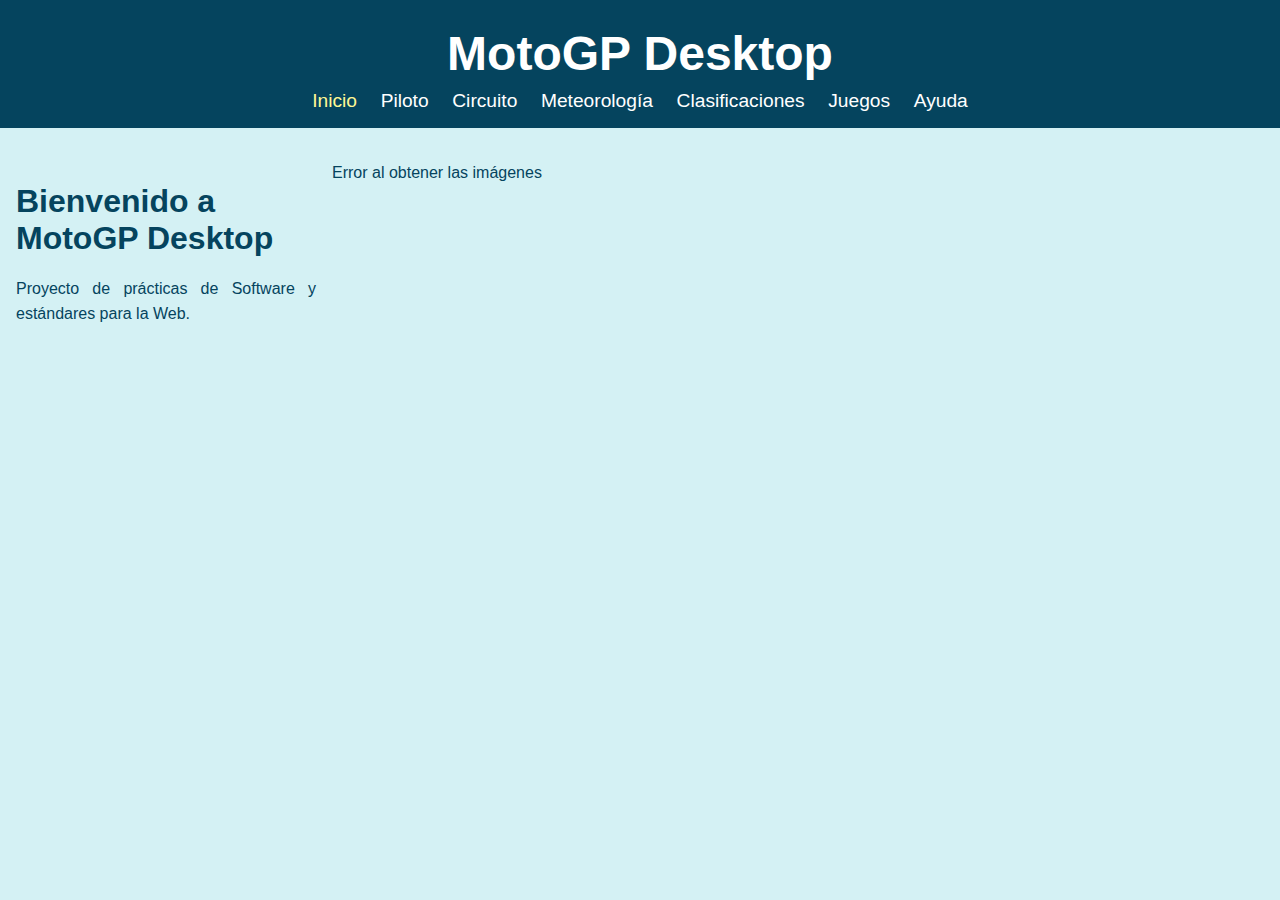
<file: index.html>
<!DOCTYPE HTML>
<html lang="es">
<head>
    <meta charset="UTF-8" />
    <meta name="author" content="David Muños Río" />
    <meta name="description" content="Inicio del proyecto MotoGP-Desktop - en desarrollo" />
    <meta name="keywords" content="MotoGP, moto, pilotos, circuito, meteorologia" />
    <meta name="viewport" content="width=device-width, initial-scale=1.0" />
    <title>MotoGP Desktop - Inicio</title>

    <link rel="stylesheet" href="estilo/estilo.css" />
    <link rel="stylesheet" href="estilo/layout.css" />
</head>
<body>
    <header>
        <h1>MotoGP Desktop</h1> 
        <nav aria-label="Menú principal">
            <a href="index.html" title="Inicio" class="active">Inicio</a>
            <a href="piloto.html" title="Información del piloto">Piloto</a>
            <a href="circuito.html" title="Información de circuitos">Circuito</a>
            <a href="meteorologia.html" title="Información meteorológica">Meteorología</a>
            <a href="clasificaciones.php" title="Clasificaciones">Clasificaciones</a>
            <a href="juegos.html" title="Juegos">Juegos</a>
            <a href="ayuda.html" title="Ayuda del proyecto">Ayuda</a>
        </nav>
    </header>

    <main>
        <section>
            <h2>Bienvenido a MotoGP Desktop</h2>
            <p>Proyecto de prácticas de Software y estándares para la Web.</p>
        </section>
    </main>

    <section id="carrusel-mugello" aria-label="Carrusel de imágenes Mugello"></section>

    <script src="https://code.jquery.com/jquery-3.7.1.min.js"></script>
    <script src="js/carrusel.js"></script>

    <script>
        const carr = new Carrusel();
        carr.init();
    </script>

</body>
</html>
</file>
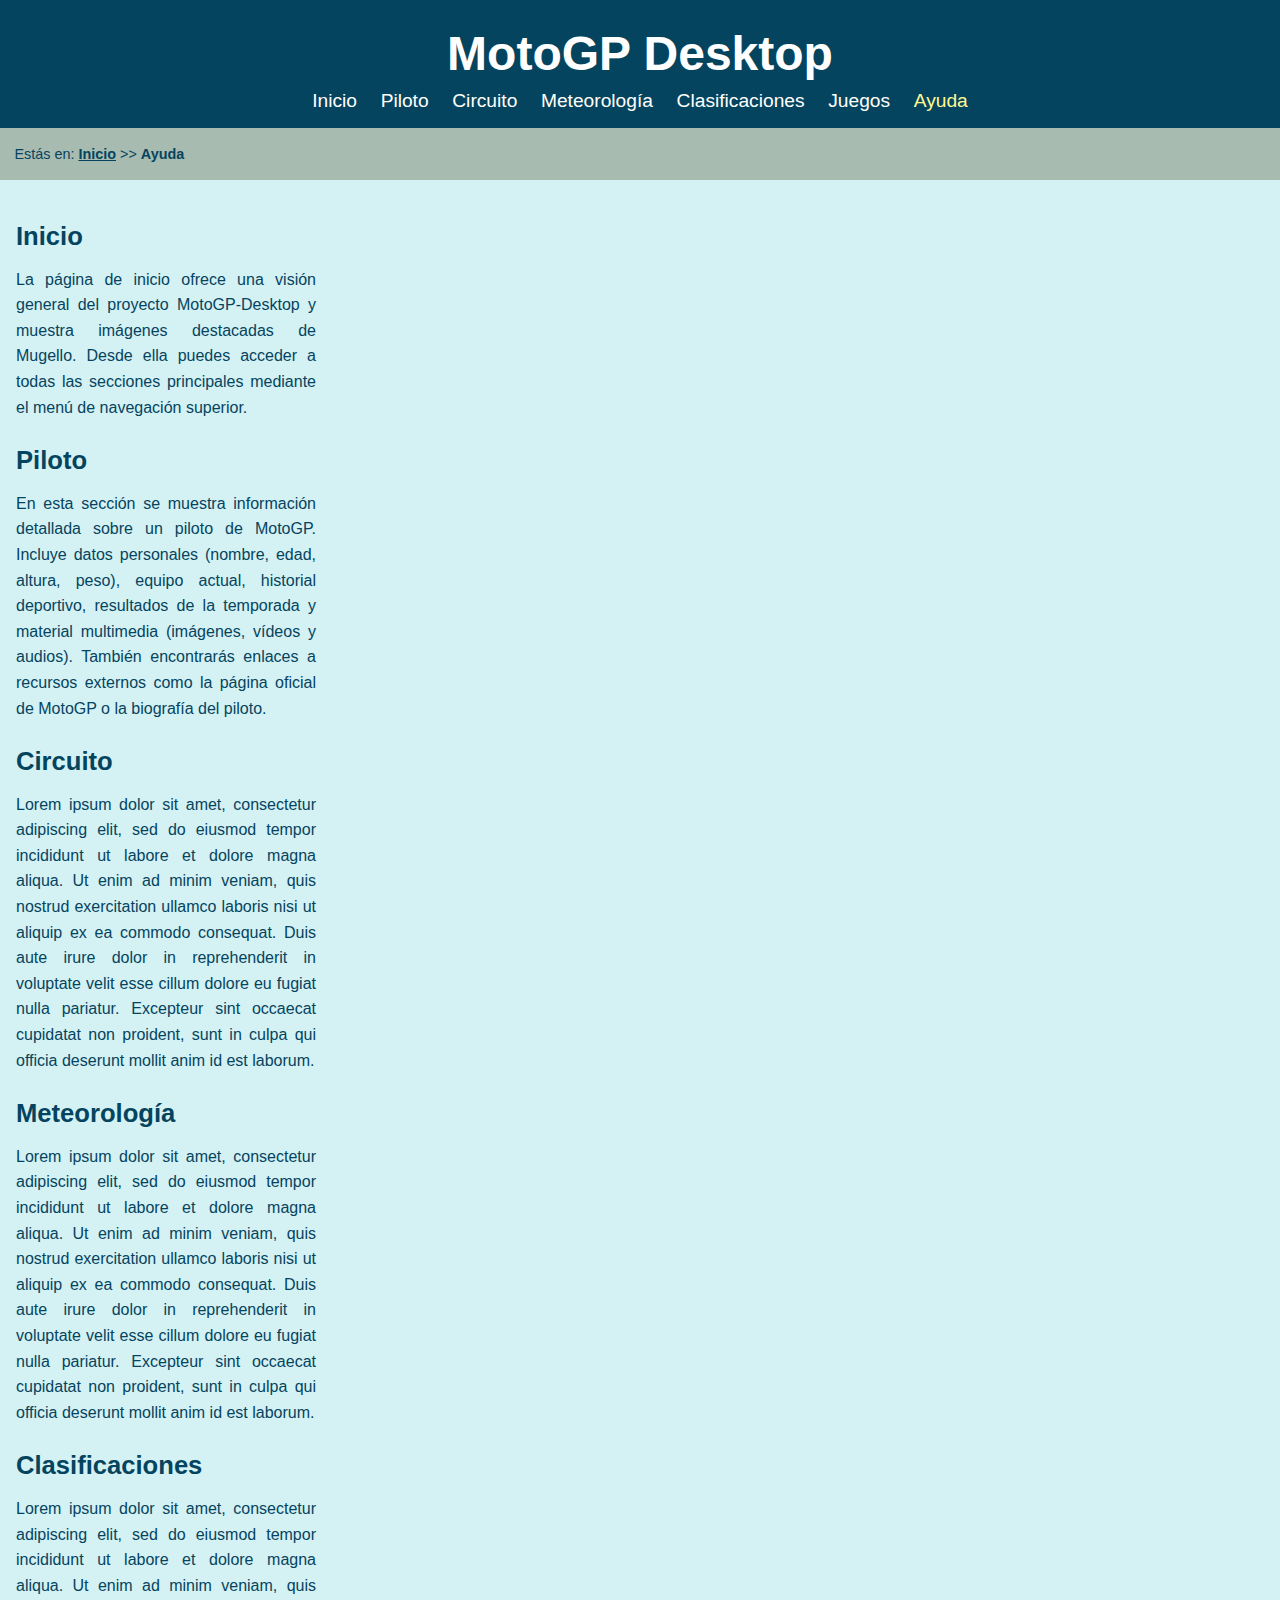
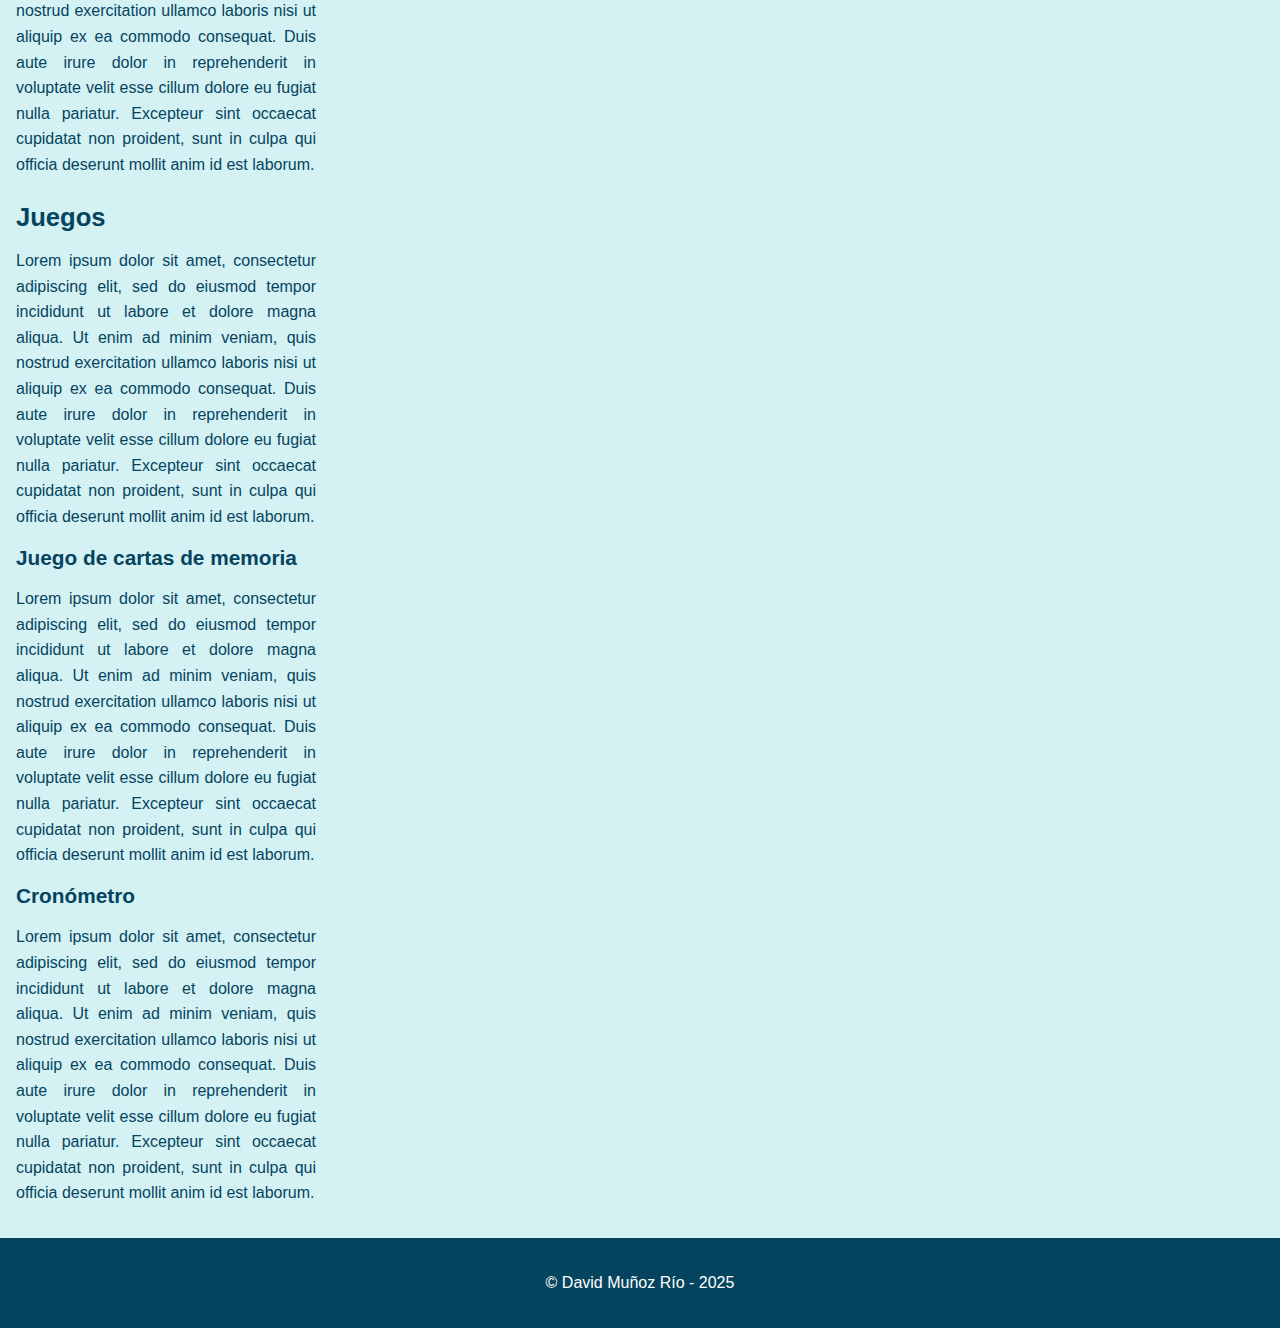
<file: ayuda.html>
<!DOCTYPE HTML>
<html lang="es">
<head>
    <meta charset="UTF-8" />
    <meta name="author" content="David Muños Río" />
    <meta name="description" content="Información de ayuda del proyecto MotoGP-Desktop - en desarrollo" />
    <meta name="keywords" content="MotoGP, MotoGP-Desktop, pilotos, circuito, meteorologia" />
    <meta name="viewport" content="width=device-width, initial-scale=1.0" />
    <title>MotoGP-Ayuda</title>

    <link rel="stylesheet" href="estilo/estilo.css" />
    <link rel="stylesheet" href="estilo/layout.css" />
    <link rel="icon" href="multimedia/favicon.ico" type="image/x-icon">


</head>
<body>
    <header>
        <h1>MotoGP Desktop</h1> 
        <nav aria-label="Menú principal">
            <a href="index.html" title="Inicio">Inicio</a>
            <a href="piloto.html" title="Información del piloto">Piloto</a>
            <a href="circuito.html" title="Información de circuitos">Circuito</a>
            <a href="meteorologia.html" title="Información meteorológica">Meteorología</a>
            <a href="clasificaciones.php" title="Clasificaciones">Clasificaciones</a>
            <a href="juegos.html" title="Juegos">Juegos</a>
            <a href="ayuda.html" title="Ayuda del proyecto" class="active">Ayuda</a>
        </nav>
    </header>
    
    <p class="migas">Estás en: <a href="index.html">Inicio</a> >> <strong>Ayuda</strong></p>
    
    <main>
        <article>
            <section>
                <h3>Inicio</h3>
                <p>
                La página de inicio ofrece una visión general del proyecto MotoGP-Desktop y muestra imágenes destacadas de  Mugello.  
                Desde ella puedes acceder a todas las secciones principales mediante el menú de navegación superior.
                </p>
            </section>

            <section>
                <h3>Piloto</h3>
                <p>
                En esta sección se muestra información detallada sobre un piloto de MotoGP.  
                Incluye datos personales (nombre, edad, altura, peso), equipo actual, historial deportivo,
                resultados de la temporada y material multimedia (imágenes, vídeos y audios).  
                También encontrarás enlaces a recursos externos como la página oficial de MotoGP o la biografía del piloto.
                </p>
            </section>

            <section>
                <h3>Circuito</h3>
                <p>
                Lorem ipsum dolor sit amet, consectetur adipiscing elit, sed do eiusmod tempor incididunt ut labore et dolore magna aliqua.
                Ut enim ad minim veniam, quis nostrud exercitation ullamco laboris nisi ut aliquip ex ea commodo consequat.
                Duis aute irure dolor in reprehenderit in voluptate velit esse cillum dolore eu fugiat nulla pariatur.
                Excepteur sint occaecat cupidatat non proident, sunt in culpa qui officia deserunt mollit anim id est laborum.
                </p>
            </section>

            <section>
                <h3>Meteorología</h3>
                <p>
                Lorem ipsum dolor sit amet, consectetur adipiscing elit, sed do eiusmod tempor incididunt ut labore et dolore magna aliqua.
                Ut enim ad minim veniam, quis nostrud exercitation ullamco laboris nisi ut aliquip ex ea commodo consequat.
                Duis aute irure dolor in reprehenderit in voluptate velit esse cillum dolore eu fugiat nulla pariatur.
                Excepteur sint occaecat cupidatat non proident, sunt in culpa qui officia deserunt mollit anim id est laborum.
                </p>
            </section>

            <section>
                <h3>Clasificaciones</h3>
                <p>
                Lorem ipsum dolor sit amet, consectetur adipiscing elit, sed do eiusmod tempor incididunt ut labore et dolore magna aliqua.
                Ut enim ad minim veniam, quis nostrud exercitation ullamco laboris nisi ut aliquip ex ea commodo consequat.
                Duis aute irure dolor in reprehenderit in voluptate velit esse cillum dolore eu fugiat nulla pariatur.
                Excepteur sint occaecat cupidatat non proident, sunt in culpa qui officia deserunt mollit anim id est laborum.
                </p>
            </section>

            <section>
                <h3>Juegos</h3>
                <p>
                Lorem ipsum dolor sit amet, consectetur adipiscing elit, sed do eiusmod tempor incididunt ut labore et dolore magna aliqua.
                Ut enim ad minim veniam, quis nostrud exercitation ullamco laboris nisi ut aliquip ex ea commodo consequat.
                Duis aute irure dolor in reprehenderit in voluptate velit esse cillum dolore eu fugiat nulla pariatur.
                Excepteur sint occaecat cupidatat non proident, sunt in culpa qui officia deserunt mollit anim id est laborum.
                </p>

                <h4>Juego de cartas de memoria</h4>
                <p>
                Lorem ipsum dolor sit amet, consectetur adipiscing elit, sed do eiusmod tempor incididunt ut labore et dolore magna aliqua.
                Ut enim ad minim veniam, quis nostrud exercitation ullamco laboris nisi ut aliquip ex ea commodo consequat.
                Duis aute irure dolor in reprehenderit in voluptate velit esse cillum dolore eu fugiat nulla pariatur.
                Excepteur sint occaecat cupidatat non proident, sunt in culpa qui officia deserunt mollit anim id est laborum.
                </p>

                <h4>Cronómetro</h4>
                <p>
                Lorem ipsum dolor sit amet, consectetur adipiscing elit, sed do eiusmod tempor incididunt ut labore et dolore magna aliqua.
                Ut enim ad minim veniam, quis nostrud exercitation ullamco laboris nisi ut aliquip ex ea commodo consequat.
                Duis aute irure dolor in reprehenderit in voluptate velit esse cillum dolore eu fugiat nulla pariatur.
                Excepteur sint occaecat cupidatat non proident, sunt in culpa qui officia deserunt mollit anim id est laborum.
                </p>

            </section>

        </article>
    </main>

    <footer>
        <p>&copy; David Muñoz Río - 2025</p>
    </footer>

</body>
</html>
</file>
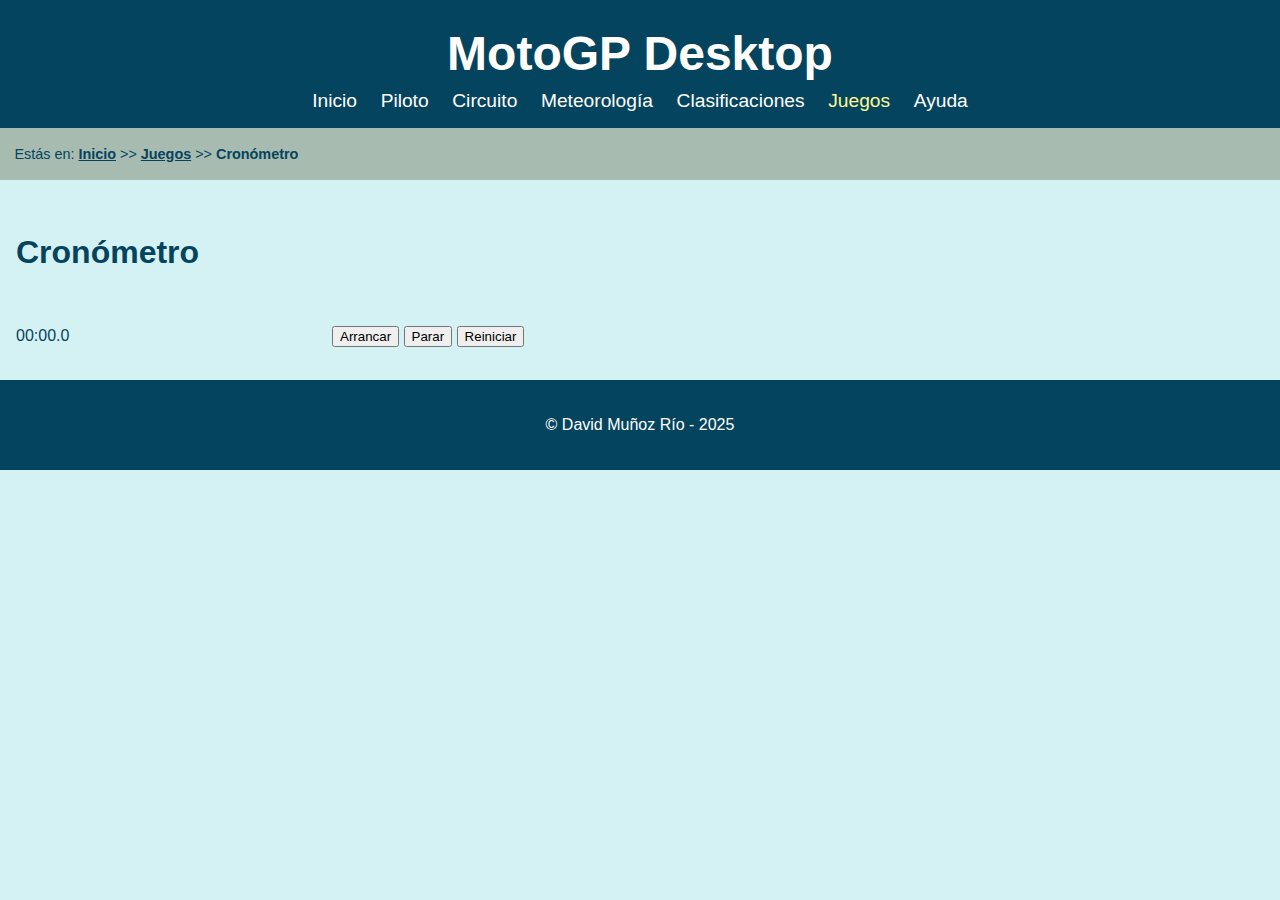
<file: cronometro.html>
<!DOCTYPE HTML>
<html lang="es">
<head>
    <meta charset="UTF-8" />
    <meta name="author" content="David Muños Río" />
    <meta name="description" content="Cronometro del proyecto MotoGP-Desktop hecho con Javascript" />
    <meta name="keywords" content="MotoGP, MotoGP-Desktop, cronómetro, arrancar, parar, reiniciar" />
    <meta name="viewport" content="width=device-width, initial-scale=1.0" />
    <title>MotoGP-Cronómetro</title>

    <link rel="stylesheet" href="estilo/estilo.css" />
    <link rel="stylesheet" href="estilo/layout.css" />
    <link rel="icon" href="multimedia/favicon.ico" type="image/x-icon">

    <script src="js/cronometro.js" defer></script>

</head>
<body>
    
    <header>
        <h1>MotoGP Desktop</h1> 
        <nav>
            <a href="index.html" title="Inicio">Inicio</a>
            <a href="piloto.html" title="Información del piloto">Piloto</a>
            <a href="circuito.html" title="Información de circuitos">Circuito</a>
            <a href="meteorologia.html" title="Información meteorológica">Meteorología</a>
            <a href="clasificaciones.php" title="Clasificaciones">Clasificaciones</a>
            <a href="juegos.html" title="Juegos" class="active">Juegos</a>
            <a href="ayuda.html" title="Ayuda del proyecto">Ayuda</a>
        </nav>
    </header>
    
    <p>Estás en: <a href="index.html">Inicio</a> >> <a href="juegos.html">Juegos</a> >> <strong>Cronómetro</strong></p>
    
    <main>
        <h2>Cronómetro</h2>
        <p>00:00.0</p>
        <p>
            <button type="button">Arrancar</button>
            <button type="button">Parar</button>
            <button type="button">Reiniciar</button>
        </p>
    </main>

    <footer>
        <p>&copy; David Muñoz Río - 2025</p>
    </footer>

</body>
</html>
</file>
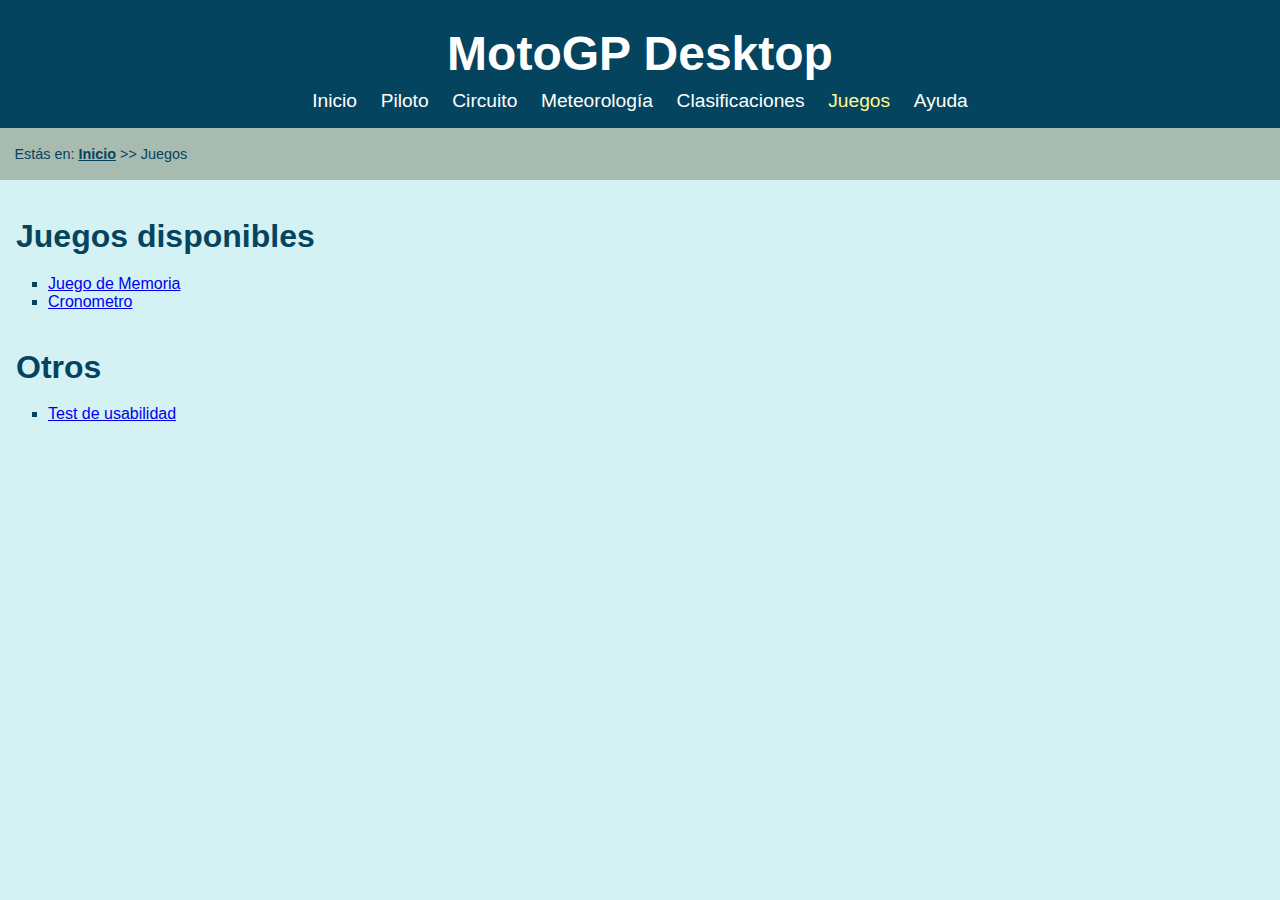
<file: juegos.html>
<!DOCTYPE HTML>
<html lang="es">
<head>
    <meta charset="UTF-8" />
    <meta name="author" content="David Muños Río" />
    <meta name="description" content="Juegos del proyecto MotoGP-Desktop - en desarrollo" />
    <meta name="keywords" content="MotoGP, MotoGP-Desktop, pilotos, circuito, meteorologia" />
    <meta name="viewport" content="width=device-width, initial-scale=1.0" />
    <title>MotoGP-Juegos</title>

    <link rel="stylesheet" href="estilo/estilo.css" />
</head>
<body>
    <header>
        <h1>MotoGP Desktop</h1>
        
        <nav aria-label="Menú principal">
            <a href="index.html" title="Inicio">Inicio</a>
            <a href="piloto.html" title="Información del piloto">Piloto</a>
            <a href="circuito.html" title="Información de circuitos">Circuito</a>
            <a href="meteorologia.html" title="Información meteorológica">Meteorología</a>
            <a href="clasificaciones.html" title="Clasificaciones">Clasificaciones</a>
            <a href="juegos.html" title="Juegos" class="active">Juegos</a>
            <a href="ayuda.html" title="Ayuda del proyecto">Ayuda</a>
        </nav>

    </header>

    <p class="migas">Estás en: <a href="index.html">Inicio</a> >> Juegos</p>

    <main>
        <h2>Juegos disponibles</h2>
        <ul>
            <li><a href="memoria.html">Juego de Memoria</a></li>
            <li><a href="cronometro.html">Cronometro</a></li>
        </ul>

        <h2>Otros</h2>
        <ul>
            <li><a href="php/test.php">Test de usabilidad</a></li>
        </ul>
    </main>

</body>
</html>
</file>
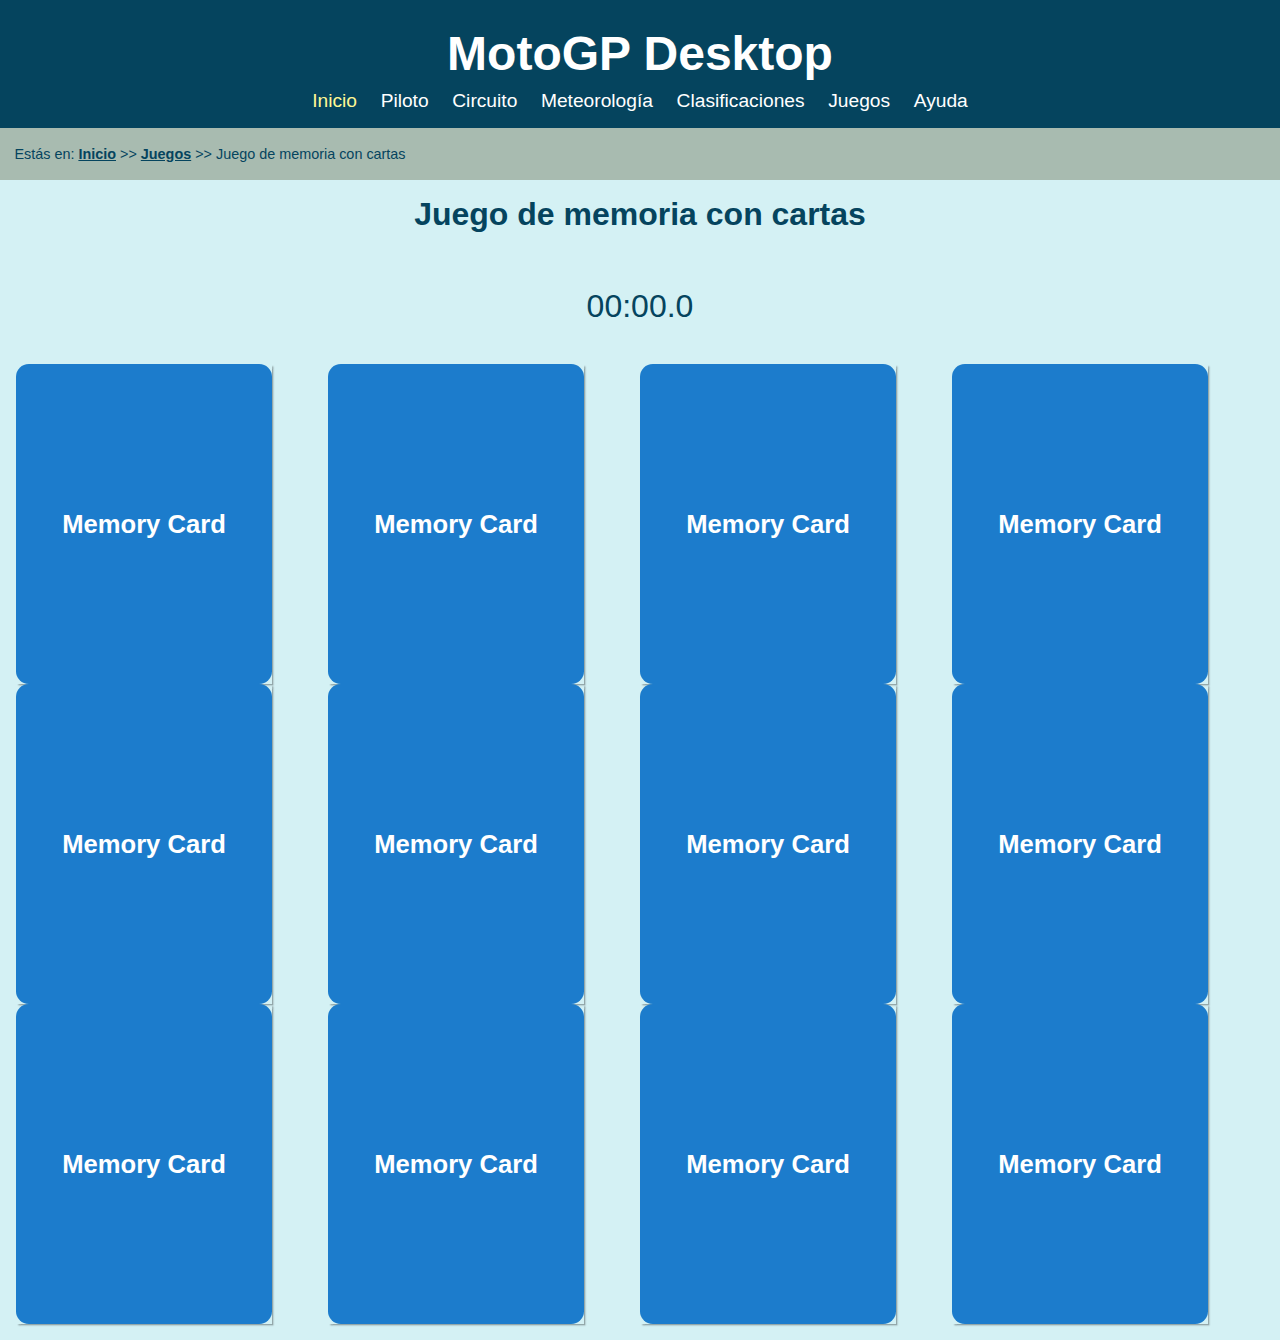
<file: memoria.html>
<!DOCTYPE HTML>
<html lang="es">
<head>
    <meta charset="UTF-8" />
    <meta name="author" content="David Muños Río" />
    <meta name="description" content="Información de ayuda del proyecto MotoGP-Desktop - en desarrollo" />
    <meta name="keywords" content="MotoGP, MotoGP-Desktop, pilotos, circuito, juego, cartas" />
    <meta name="viewport" content="width=device-width, initial-scale=1.0" />
    <title>MotoGP-Ayuda</title>

    <link rel="stylesheet" href="estilo/estilo.css" />
    <link rel="stylesheet" href="estilo/cards.css">       
    <link rel="stylesheet" href="estilo/layout-cards.css">

</head>
<body>
    <header>
        <h1>MotoGP Desktop</h1> 
        <nav aria-label="Menú principal">
            <a href="index.html" title="Inicio" class="active">Inicio</a>
            <a href="piloto.html" title="Información del piloto">Piloto</a>
            <a href="circuito.html" title="Información de circuitos">Circuito</a>
            <a href="meteorologia.html" title="Información meteorológica">Meteorología</a>
            <a href="clasificaciones.php" title="Clasificaciones">Clasificaciones</a>
            <a href="juegos.html" title="Juegos">Juegos</a>
            <a href="ayuda.html" title="Ayuda del proyecto">Ayuda</a>
        </nav>
    </header>
    
    <p class="migas">Estás en: <a href="index.html">Inicio</a> >> <a href="juegos.html">Juegos</a> >> Juego de memoria con cartas</p>
    
    <main>
        <h2>Juego de memoria con cartas</h2>

         <p>00:00.0</p>

        <!-- 12 cartas: 6 pares (Honda, Yamaha, Ducati, KTM, Aprilia, MotoGP) -->
        <article onclick="window.juegoMemoria.voltearCarta(this)" data-card="honda">
            <h3>Memory Card</h3>
            <img src="multimedia/logos/honda.svg" alt="Logo-Honda">
        </article>

        <article onclick="window.juegoMemoria.voltearCarta(this)" data-card="honda">
            <h3>Memory Card</h3>
            <img src="multimedia/logos/honda.svg" alt="Logo-Honda">
        </article>

        <article onclick="window.juegoMemoria.voltearCarta(this)" data-card="yamaha">
            <h3>Memory Card</h3>
            <img src="multimedia/logos/yamaha.svg" alt="Logo-Yamaha">
        </article>

        <article onclick="window.juegoMemoria.voltearCarta(this)" data-card="yamaha">
            <h3>Memory Card</h3>
            <img src="multimedia/logos/yamaha.svg" alt="Logo-Yamaha">
        </article>

        <article onclick="window.juegoMemoria.voltearCarta(this)" data-card="ducati">
            <h3>Memory Card</h3>
            <img src="multimedia/logos/ducati.svg" alt="Logo-Ducati">
        </article>

        <article onclick="window.juegoMemoria.voltearCarta(this)" data-card="ducati">
            <h3>Memory Card</h3>
            <img src="multimedia/logos/ducati.svg" alt="Logo-Ducati">
        </article>

        <article onclick="window.juegoMemoria.voltearCarta(this)" data-card="ktm">
            <h3>Memory Card</h3>
            <img src="multimedia/logos/ktm.svg" alt="Logo-KTM">
        </article>

        <article onclick="window.juegoMemoria.voltearCarta(this)" data-card="ktm">
            <h3>Memory Card</h3>
            <img src="multimedia/logos/ktm.svg" alt="Logo-KTM">
        </article>

        <article onclick="window.juegoMemoria.voltearCarta(this)" data-card="aprilia">
            <h3>Memory Card</h3>
            <img src="multimedia/logos/aprilia.svg" alt="Logo-Aprilia">
        </article>

        <article onclick="window.juegoMemoria.voltearCarta(this)" data-card="aprilia">
            <h3>Memory Card</h3>
            <img src="multimedia/logos/aprilia.svg" alt="Logo-Aprilia">
        </article>

        <article onclick="window.juegoMemoria.voltearCarta(this)" data-card="motogp">
            <h3>Memory Card</h3>
            <img src="multimedia/logos/motogp.svg" alt="Logo-MotoGP">
        </article>

        <article onclick="window.juegoMemoria.voltearCarta(this)" data-card="motogp">
            <h3>Memory Card</h3>
            <img src="multimedia/logos/motogp.svg" alt="Logo-MotoGP">
        </article>
    </main>

    <script src="js/cronometro.js"></script>
    <script src="js/memoria.js"></script>
    <script>
        window.juegoMemoria = new Memoria();
    </script>

</body>
</html>
</file>
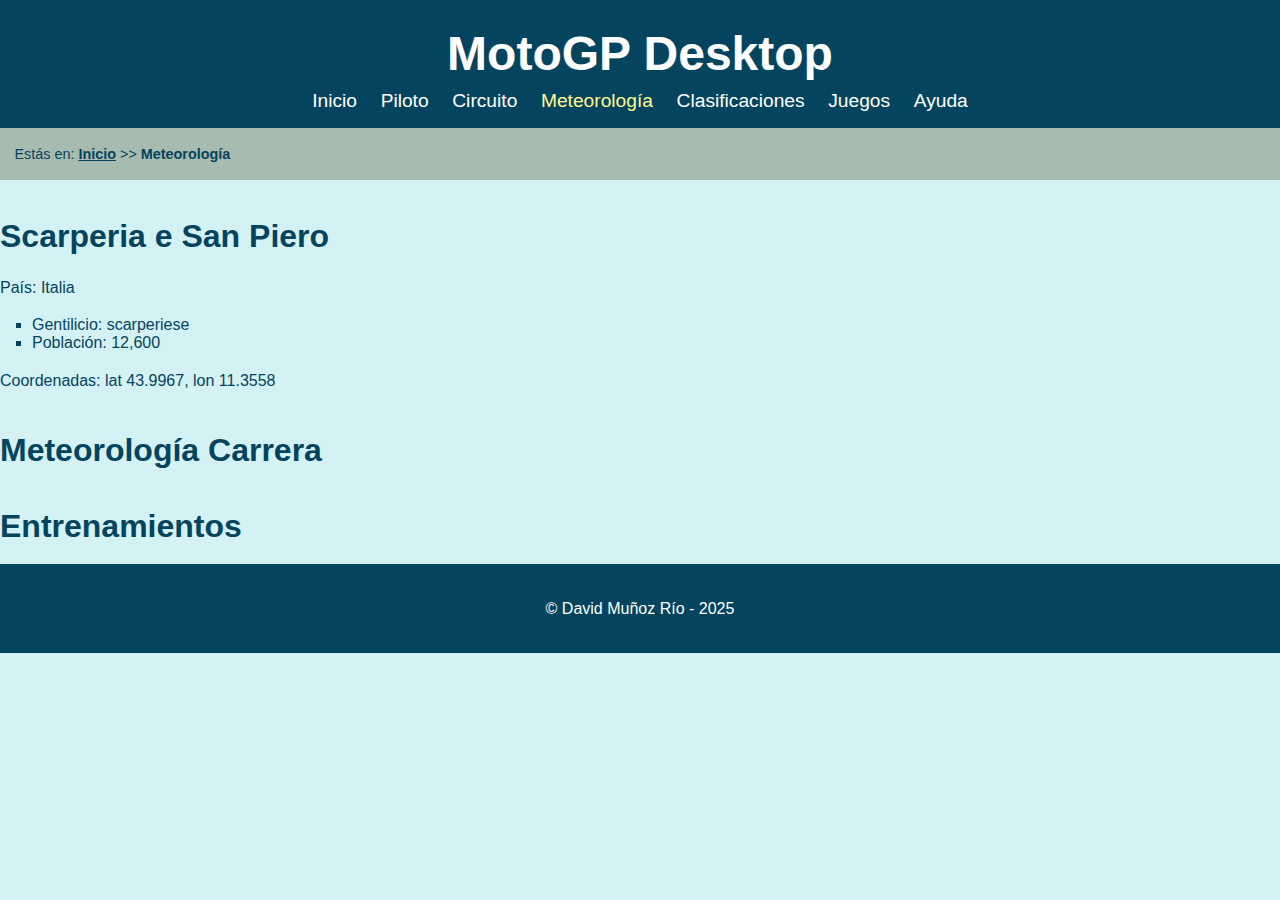
<file: meteorologia.html>
<!DOCTYPE HTML>
<html lang="es">
<head>
    <meta charset="UTF-8" />
    <meta name="author" content="David Muños Río" />
    <meta name="description" content="Meteorología del proyecto MotoGP-Desktop - en desarrollo" />
    <meta name="keywords" content="MotoGP, MotoGP-Desktop, pilotos, circuito, meteorologia" />
    <meta name="viewport" content="width=device-width, initial-scale=1.0" />
    <title>MotoGP-Meteorologia</title>

    <link rel="stylesheet" href="estilo/estilo.css" />
    <link rel="stylesheet" href="estilo/layout.css" />
    <link rel="icon" href="multimedia/favicon.ico" type="image/x-icon">

    <script src="js/ciudad.js"></script>

</head>
<body>
   <header>
        <h1>MotoGP Desktop</h1> 
        <nav aria-label="Menú principal">
            <a href="index.html" title="Inicio">Inicio</a>
            <a href="piloto.html" title="Información del piloto">Piloto</a>
            <a href="circuito.html" title="Información de circuitos">Circuito</a>
            <a href="meteorologia.html" title="Información meteorológica" class="active">Meteorología</a>
            <a href="clasificaciones.php" title="Clasificaciones">Clasificaciones</a>
            <a href="juegos.html" title="Juegos">Juegos</a>
            <a href="ayuda.html" title="Ayuda del proyecto">Ayuda</a>
        </nav>
    </header>

    <p class="migas">Estás en: <a href="index.html">Inicio</a> >> <strong>Meteorología</strong></p>

    <script>
        const scarperia = new Ciudad("Scarperia e San Piero", "Italia", "scarperiese");
        scarperia.initPoblacionYCoordenadas(12600, 43.9967, 11.3558);

        const section = document.createElement("section");
        section.innerHTML = `
        <h2>${scarperia.getNombre()}</h2>
        <p>País: ${scarperia.getPais()}</p>
        ${scarperia.getInfoSecundariaHTML()}
        `;
        document.body.appendChild(section);

        scarperia.writeCoordenadas(); 
    </script>

    <section id="meteo-carrera"><h2>Meteorología Carrera</h2></section>
    <section id="meteo-entrenos"><h2>Entrenamientos</h2></section>

    <footer>
        <p>&copy; David Muñoz Río - 2025</p>
    </footer>
</body>
</html>
</file>
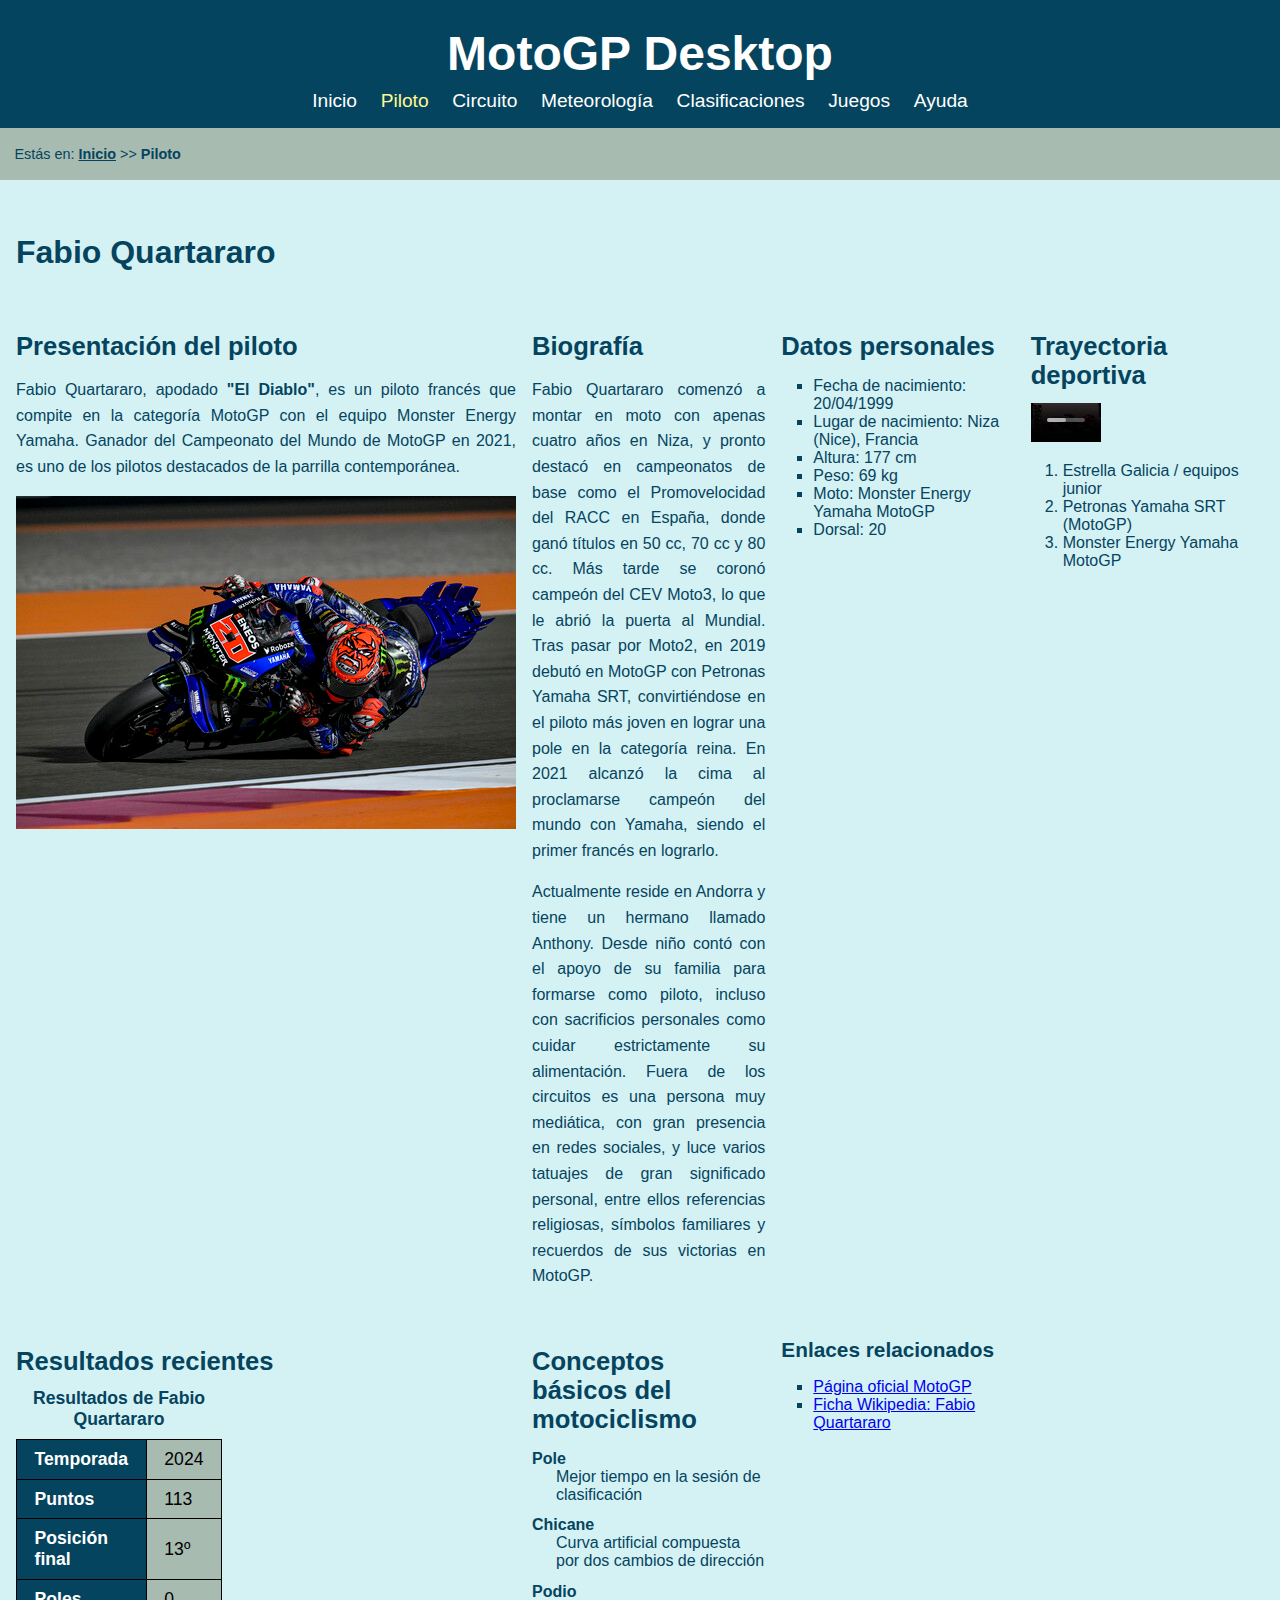
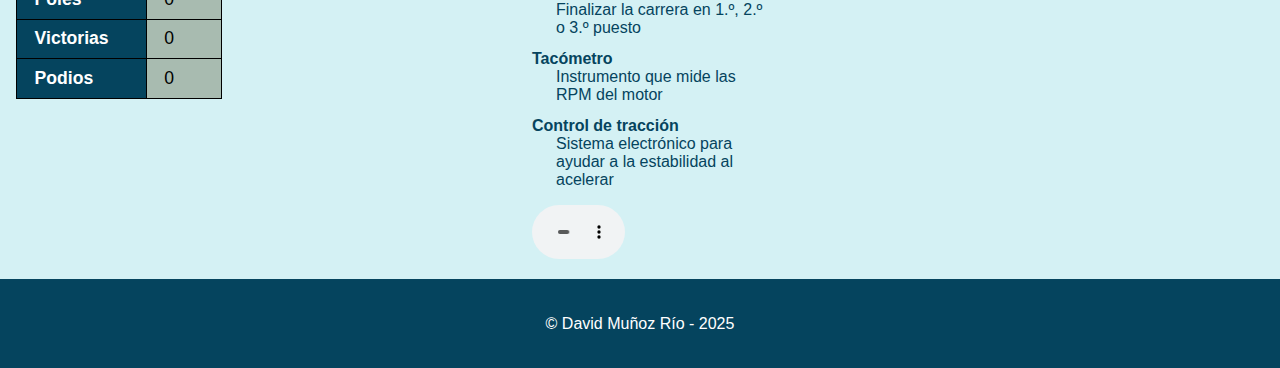
<file: piloto.html>
<!DOCTYPE HTML>
<html lang="es">
<head>
    <meta charset="UTF-8" />
    <meta name="author" content="David Muños Río" />
    <meta name="description" content="Piloto del proyecto MotoGP-Desktop" />
    <meta name="keywords" content="MotoGP, piloto, Fabio Quartararo, Yamaha, Monster, Estrella Galicia" />
    <meta name="viewport" content="width=device-width, initial-scale=1.0" />
    <title>MotoGP-Piloto</title>

    <link rel="stylesheet" href="estilo/estilo.css" />
    <link rel="stylesheet" href="estilo/layout.css" />
    <link rel="icon" href="multimedia/favicon.ico" type="image/x-icon">

</head>
<body>
    <header>
        <h1><a href="index.html">MotoGP Desktop</a></h1> 
        <nav>
            <a href="index.html" title="Inicio">Inicio</a>
            <a href="piloto.html" title="Información del piloto" class="active">Piloto</a>
            <a href="circuito.html" title="Información de circuitos">Circuito</a>
            <a href="meteorologia.html" title="Información meteorológica">Meteorología</a>
            <a href="clasificaciones.php" title="Clasificaciones">Clasificaciones</a>
            <a href="juegos.html" title="Juegos">Juegos</a>
            <a href="ayuda.html" title="Ayuda del proyecto">Ayuda</a>
        </nav>
    </header>

    <p>Estás en: <a href="index.html">Inicio</a> >> <strong>Piloto</strong></p>
  
    <main>
        <h2>Fabio Quartararo</h2>

        <article>
            <h3>Presentación del piloto</h3>
            <p>
            Fabio Quartararo, apodado <strong>"El Diablo"</strong>, es un piloto francés que compite en la categoría MotoGP con el equipo Monster Energy Yamaha.
            Ganador del Campeonato del Mundo de MotoGP en 2021, es uno de los pilotos destacados de la parrilla contemporánea.
            </p>

            <picture>
                <source srcset="multimedia/fabio_movil.jpg" media="(max-width: 465px)">
                <source srcset="multimedia/fabio_tablet.jpg" media="(max-width: 799px)">
                <source srcset="multimedia/fabio_monitor.jpg" media="(min-width: 800px)">
                <img src="multimedia/fabio_monitor.jpg" alt="Imagen de Fabio Quartararo tomando una curva">
            </picture> 
        </article>

        <section>
            <h3>Biografía</h3>
            <p>
            Fabio Quartararo comenzó a montar en moto con apenas cuatro años en Niza, y pronto destacó en campeonatos de base como el Promovelocidad del RACC en España, donde ganó títulos en 50 cc, 70 cc y 80 cc. Más tarde se coronó campeón del CEV Moto3, lo que le abrió la puerta al Mundial. Tras pasar por Moto2, en 2019 debutó en MotoGP con Petronas Yamaha SRT, convirtiéndose en el piloto más joven en lograr una pole en la categoría reina. En 2021 alcanzó la cima al proclamarse campeón del mundo con Yamaha, siendo el primer francés en lograrlo.
            </p>

            <p>
            Actualmente reside en Andorra y tiene un hermano llamado Anthony. Desde niño contó con el apoyo de su familia para formarse como piloto, incluso con sacrificios personales como cuidar estrictamente su alimentación. Fuera de los circuitos es una persona muy mediática, con gran presencia en redes sociales, y luce varios tatuajes de gran significado personal, entre ellos referencias religiosas, símbolos familiares y recuerdos de sus victorias en MotoGP.
            </p>
        </section>

        <section>
            <h3>Datos personales</h3>
            <ul>
            <li>Fecha de nacimiento: 20/04/1999</li>
            <li>Lugar de nacimiento: Niza (Nice), Francia</li>
            <li>Altura: 177 cm</li>
            <li>Peso: 69 kg</li>
            <li>Moto: Monster Energy Yamaha MotoGP</li>
            <li>Dorsal: 20</li>
            </ul>
        </section>

        <section>
            <h3>Trayectoria deportiva</h3>
            <video controls>
            <source src="multimedia/fabio.mp4" type="video/mp4">
            <source src="multimedia/fabio.webm" type="video/webm">
            Video de Fabio Quartararo siendo adelantado.
            </video>

            <ol>
            <li>Estrella Galicia / equipos junior</li>
            <li>Petronas Yamaha SRT (MotoGP)</li>
            <li>Monster Energy Yamaha MotoGP</li>
            </ol>
        </section>

        <section>
            <h3>Resultados recientes</h3>

            <table>
                <caption>Resultados de Fabio Quartararo</caption>
                <tbody>
                    <tr>
                        <th scope="row" id="temporadas">Temporada</th>
                        <td headers="temporadas">2024</td>
                    </tr>

                    <tr>
                        <th scope="row" id="puntos">Puntos</th>
                        <td headers="puntos">113</td>
                    </tr>

                    <tr>
                        <th scope="row" id="posicion_final">Posición final</th>
                        <td headers="posicion_final">13º</td>
                    </tr>

                    <tr>
                        <th scope="row" id="polos">Poles</th>
                        <td headers="polos">0</td>
                    </tr>

                    <tr>
                        <th scope="row" id="victorias">Victorias</th>
                        <td headers="victorias">0</td>
                    </tr>

                    <tr>
                        <th scope="row" id="podios">Podios</th>
                        <td headers="podios">0</td>
                    </tr>
                </tbody>
            </table>
        </section>

        <aside>
            <h3>Conceptos básicos del motociclismo</h3>
            <dl>
            <dt>Pole</dt><dd>Mejor tiempo en la sesión de clasificación</dd>
            <dt>Chicane</dt><dd>Curva artificial compuesta por dos cambios de dirección</dd>
            <dt>Podio</dt><dd>Finalizar la carrera en 1.º, 2.º o 3.º puesto</dd>
            <dt>Tacómetro</dt><dd>Instrumento que mide las RPM del motor</dd>
            <dt>Control de tracción</dt><dd>Sistema electrónico para ayudar a la estabilidad al acelerar</dd>
            </dl>
            <audio controls>
            <source src="multimedia/conceptos.mp3" type="audio/mpeg">
            <source src="multimedia/conceptos.wav" type="audio/wav">
            Audio con explicación de conceptos básicos del motociclismo.
            </audio>
        </aside>

        <aside>
            <h4>Enlaces relacionados</h4>
            <ul>
            <li><a href="https://www.motogp.com" target="_blank" rel="noopener noreferrer">Página oficial MotoGP</a></li>
            <li><a href="https://en.wikipedia.org/wiki/Fabio_Quartararo" target="_blank" rel="noopener noreferrer">Ficha Wikipedia: Fabio Quartararo</a></li>
            </ul>
        </aside>

    </main>

    <footer>
        <p>&copy; David Muñoz Río - 2025</p>
    </footer>

</body>
</html>
</file>
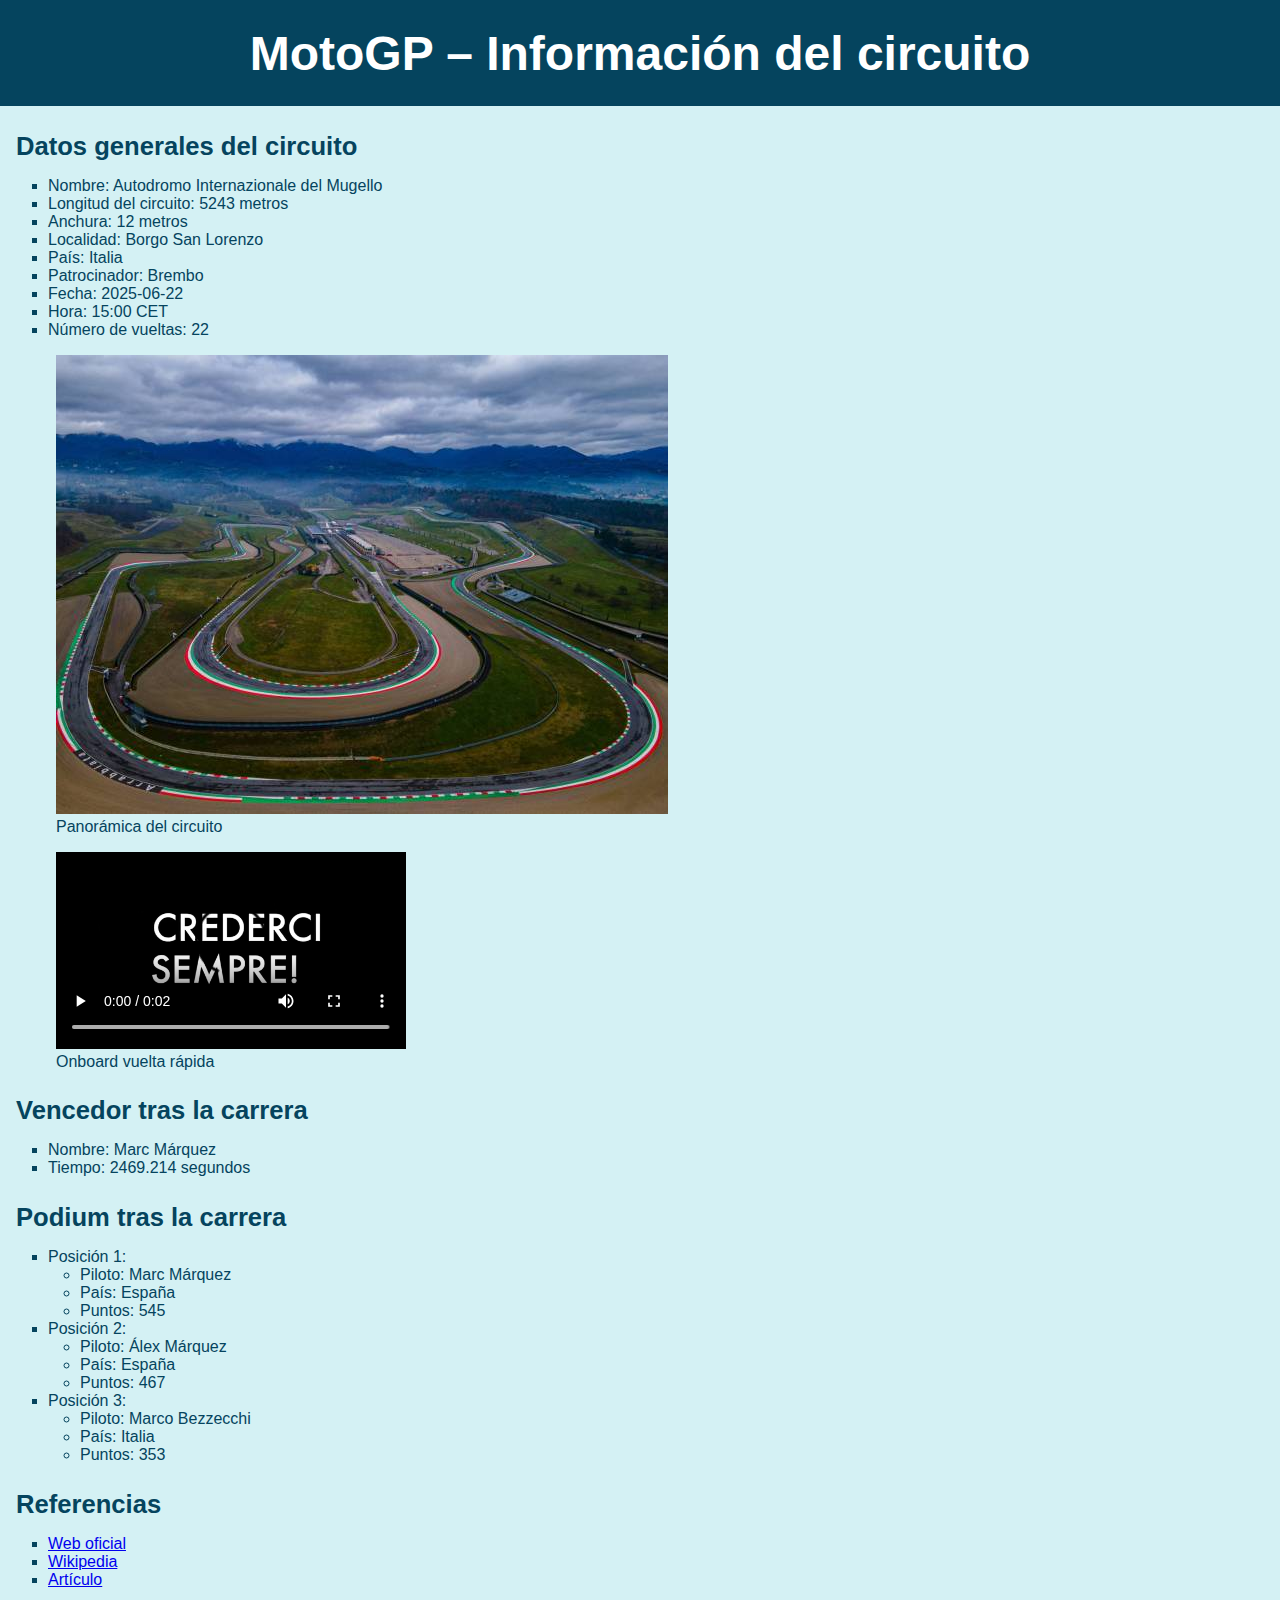
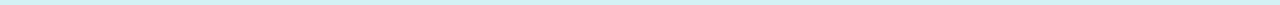
<file: xml/InfoCircuito.html>
<!DOCTYPE HTML>
<html lang="es">
<head>
    <meta charset="UTF-8" />
    <meta name="author" content="David Muños Río" />
    <meta name="description" content="Información xml del proyecto MotoGP-Desktop" />
    <meta name="keywords" content="MotoGP, MotoGP-Desktop, xml" />
    <meta name="viewport" content="width=device-width, initial-scale=1.0" />
    <title>MotoGP-Información</title>
    <link rel="stylesheet" href="../estilo/estilo.css" />
    <link rel="icon" href="../multimedia/favicon.ico" type="image/x-icon" />
</head>
<body>
  <header>
    <h1>MotoGP – Información del circuito</h1>
  </header>
  <main>
    <section>
      <h3>Datos generales del circuito</h3>
      <ul>
        <li>Nombre: Autodromo Internazionale del Mugello</li>
        <li>Longitud del circuito: 5243 metros</li>
        <li>Anchura: 12 metros</li>
        <li>Localidad: Borgo San Lorenzo</li>
        <li>País: Italia</li>
        <li>Patrocinador: Brembo</li>
        <li>Fecha: 2025-06-22</li>
        <li>Hora: 15:00 CET</li>
        <li>Número de vueltas: 22</li>
      </ul>
    </section>
    <figure>
      <img src="../multimedia/Panorama.jpg" alt="Panorámica del circuito" />
      <figcaption>Panorámica del circuito</figcaption>
    </figure>
    <figure>
      <video src="../multimedia/OnboardExample.mp4" controls></video>
      <figcaption>Onboard vuelta rápida</figcaption>
    </figure>
    <section>
      <h3>Vencedor tras la carrera</h3>
      <ul>
        <li>Nombre: Marc Márquez</li>
        <li>Tiempo: 2469.214 segundos</li>
      </ul>
    </section>
    <section>
      <h3>Podium tras la carrera</h3>
      <ul>
        <li>Posición 1:<ul><li>Piloto: Marc Márquez</li><li>País: España</li><li>Puntos: 545</li></ul></li>
        <li>Posición 2:<ul><li>Piloto: Álex Márquez</li><li>País: España</li><li>Puntos: 467</li></ul></li>
        <li>Posición 3:<ul><li>Piloto: Marco Bezzecchi</li><li>País: Italia</li><li>Puntos: 353</li></ul></li>
      </ul>
    </section>
    <section>
      <h3>Referencias</h3>
      <ul>
        <li><a href="https://www.mugellocircuit.com">Web oficial</a></li>
        <li><a href="https://es.wikipedia.org/wiki/Autódromo_Internacional_del_Mugello">Wikipedia</a></li>
        <li><a href="https://tips.gg/es/article/mugello-circuit-motogp-overview-and-notable-performances/">Artículo</a></li>
      </ul>
    </section>
  </main>
</body>
</html>
</file>
<file: estilo/estilo.css>
/* David Muños Río - UO289792 */
/* MotoGP-Desktop*/
/* Hoja de estilo principal del proyecto */

/* ==================================================
   Colores elegidos:
   Navy Blue: #05445e
   Baby Blue: #d4f1f4
   White: #ffffff
   Black: #000000
   Celadón Claro: #A8BBB0
================================================== */

/* Selector: body → especificidad 0,0,1 */
body {
  background-color: #d4f1f4; /* Baby Blue */
  color: #05445e; /* Navy Blue */
  font-family: Arial, Helvetica, sans-serif;
  margin: 0em;
}

/* Especificidad: 001 */
main {
    margin: 1em;
}

/* Selector: header → especificidad 0,0,1 */
header {
  background-color: #05445e; /* Blue Grotto */
  color: #ffffff;
  padding: 1em;
  text-align: center;
}

/* Selector: a → especificidad 0,0,1 */
header a {
  color:  #ffffff;  /* White */
  text-decoration: none;
}

/* Especificidad: 002*/
header + p {
  background-color: #A8BBB0;
  padding: 1em 1em;
  margin-top: 0em;
  font-size: 0.9em; 
}

/* Especificidad: 003*/
header nav a {
  margin: 0.5em;
  font-size: 1.2em;
}

/* Especificidad: 003*/
header + p > a {
  font-weight: bold;
  color: #05445e;
}

/* Especificidad: 013 */
header nav a.active {
    color: #FFF894;
}

/* Especificidad: 003 */
header nav a {
  text-decoration-line: none;
}

/* Especificidad: 013 */
header nav a:hover {
  text-decoration-line: underline;
}

/* Especificidad: 013 */
header nav a:focus {
  outline: 0.15em solid currentColor;
  outline-offset: 0.2em;
}

/* Especificidad: 001 */
caption {
  font-weight: bold;
  margin-bottom: 0.5em;
}

video {
 width:30%;
 height:auto;
}
/* Especificidad: 001 */
audio {
 width:40%;
}

/* Especificidad: 001 */
footer {
  background-color: #05445e;
  color: #ffffff;
  padding: 1em;
  margin-top: 1em;
  text-align: center;
}

@media (max-width: 600px) {
  /* Especificidad: 001 */
  video {
    width:100%;
    height:auto;
  }
  /* Especificidad: 001 */
  audio {
    width:100%;
  }
  /* Especificidad: 001 */
  table {
    width: 100%;
  }

}

/* Estilos optativos */

/* Especificidad: 001 */
main p {
  text-align: justify;
}

/* Especificidad: 001 */
table{
    border-collapse: collapse;
    width: 30%;
    font-size: 1.1em;
}

/* Especificidad: 001 */
th, td {
    padding: 0.5em 1em;
    border: 0.1em solid #000000;
    text-align: left;
}

/* Especificidad: 001 */
th {
    background-color: #05445e;
    color: #ffffff;
}

/* Especificidad: 001 */
td {
    background-color: #A8BBB0;
    color: #000000;
}

/* Especificidad: 001 */
dl {
  margin: 1em 0;
}

/* Especificidad: 001 */
dt {
  font-weight: bold;
  margin-top: 0.8em;
}

/* Especificidad: 001 */
dd {
  margin-left: 1.5em;
}

/* Especificidad: 001 */
ul {
  list-style-type: square;
  padding-left: 2em;
}

/* Especificidad: 001 */
ol {
  padding-left: 2em;
}

/* Especificidad: 002 */
ul ul {
  list-style-type: circle;
}

/* Especificidad: 001 */
p {
  font-size: 1em;
  line-height: 1.6;
  margin-bottom: 1em;
}

/* Especificidad: 001 */
h1 {
  font-size: 3em;
  font-weight: bold;
  margin: 0.2em 0 0.2em 0;
}

/* Especificidad: 001 */
h2 {
  font-size: 2em;
  margin-top: 1.2em;
  margin-bottom: 0.6em;
  font-weight: bold;
}

/* Especificidad: 001 */
h3 {
  font-size: 1.6em;
  margin-top: 1em;
  margin-bottom: 0.5em;
  font-weight: bold;
}

/* Especificidad: 001 */
h4 {
  font-size: 1.3em;
  margin-top: 0.8em;
  margin-bottom: 0.4em;
  font-weight: bold;
}

/* Especificidad: 001 */
h5 {
  font-size: 1.1em;
  margin-top: 0.6em;
  margin-bottom: 0.3em;
  font-weight: bold;
}

/* Especificidad: 001 */
h6 {
  font-size: 1em;
  margin-top: 0.5em;
  margin-bottom: 0.3em;
  font-weight: bold;
}
</file>
<file: estilo/layout.css>
main {
  display: grid;
  grid-template-columns: repeat(4, 1fr);
   gap: 1rem;  /* cambiar */    
} 

main h2{
  grid-column: span 4; /* cambiar */  
} 

/* hacer adaptable con media query, solo pasar de 4 a 2 columnas de 320 a 799 más o menos*/
</file>
<file: estilo/cards.css>
/* MotoGP-Desktop*/
/* Hoja de estilo para el juego de memoria con cartas */

/* Regla con el estilo general para las tarjetas del juego */
/* especificidad: 002 */
main article {
    width: 20vw;
    height: 20em;
    position: relative;
    transform: scale(1);
    cursor: pointer;
    transform-style: preserve-3d;
    transition: transform .5s;
    box-shadow: 0.1em 0.1em 0.1em rgba(0,0,0,.3);
}

/* Regla con la transformación que permite girar la carta cuando se le pone el data-state al valor flip */
/* especificidad: 012 */
main article[data-state=flip] {
    transform: rotateY(180deg);
}

/* Reglas con los estilos generales para el encabezado y la imagen de la carta */
/* especificidad: 002 */
/* especificidad: 002 */
article h3,
article img {
    width: 100%;
    height: 100%;
    position: absolute;
    border-radius: 0.5em;
    background: #1C7CCC;
    backface-visibility: hidden;
}

/* Regla para centrar el texto "Memory Card" vertical y horizontalmente en cada carta */
/* especificidad: 002 */
article h3 {
    display: flex;
    flex-direction: column;
    justify-content: center;
    align-items: center;
    margin: 0;
}

/* Regla para rotar las imágenes y que se vean correctamente cuando se giran las cartas */
/* especificidad: 002 */
article img {
    transform: rotateY(180deg);
}
</file>
<file: estilo/layout-cards.css>
/* MotoGP-Desktop*/
/* Hoja de estilo para el layout del juego de memoria con cartas */

/* especificidad: 001 */
main {
  display: grid;
  grid-template-columns: repeat(4, 1fr);
  grid-auto-rows: auto;
} 

/* especificidad: 002 */
main h2 {
  grid-column: 1 / -1;
  margin: 0 0 1rem 0;
  text-align: center; 
}

/* especificidad: 002 */
main p {
  grid-column: 1 / -1;   
  text-align: center;     
  font-size: 2rem;        
}

/* especificidad: 003 */
main article h3 {
  color: #ffffff;           /* color del texto en blanco */
  text-align: center;
}

/* especificidad: 001 */
@media (max-width: 600px) {
  main {
    grid-template-columns: repeat(2, 1fr);
  }
}
</file>
